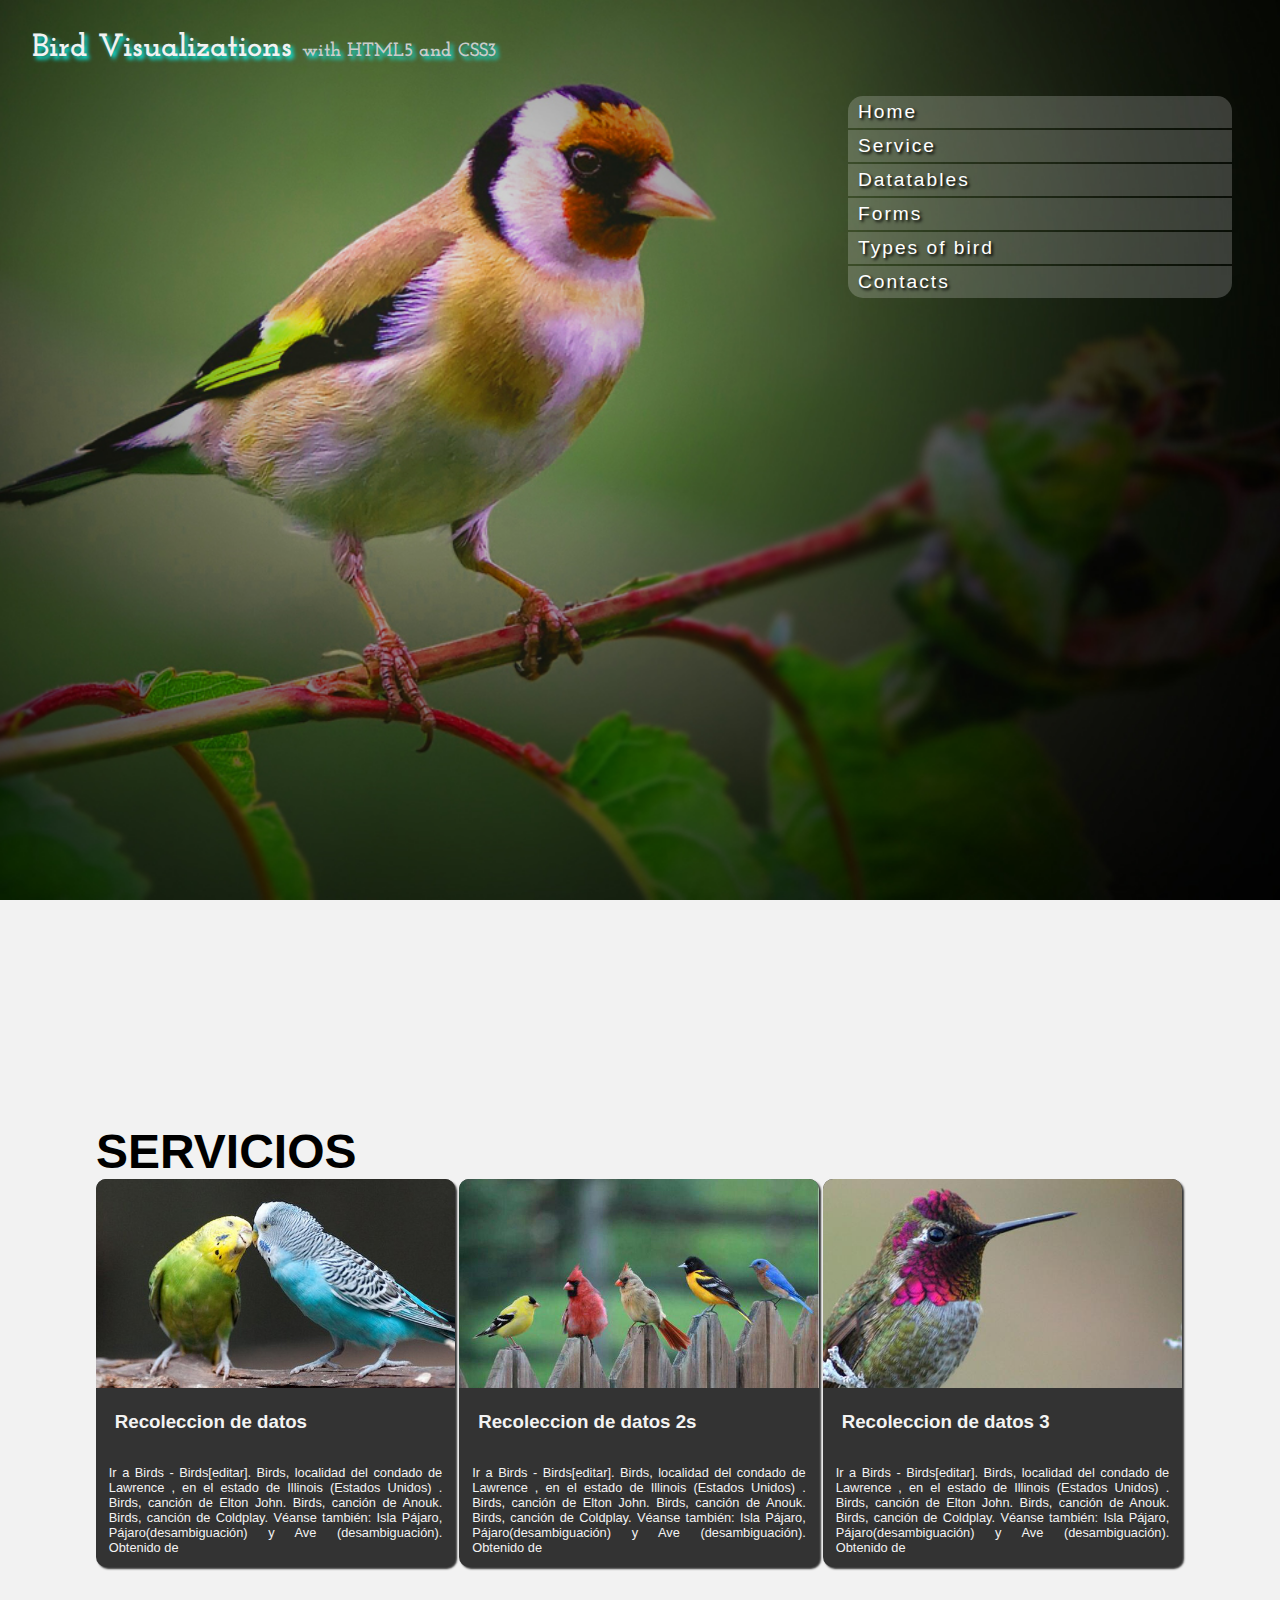
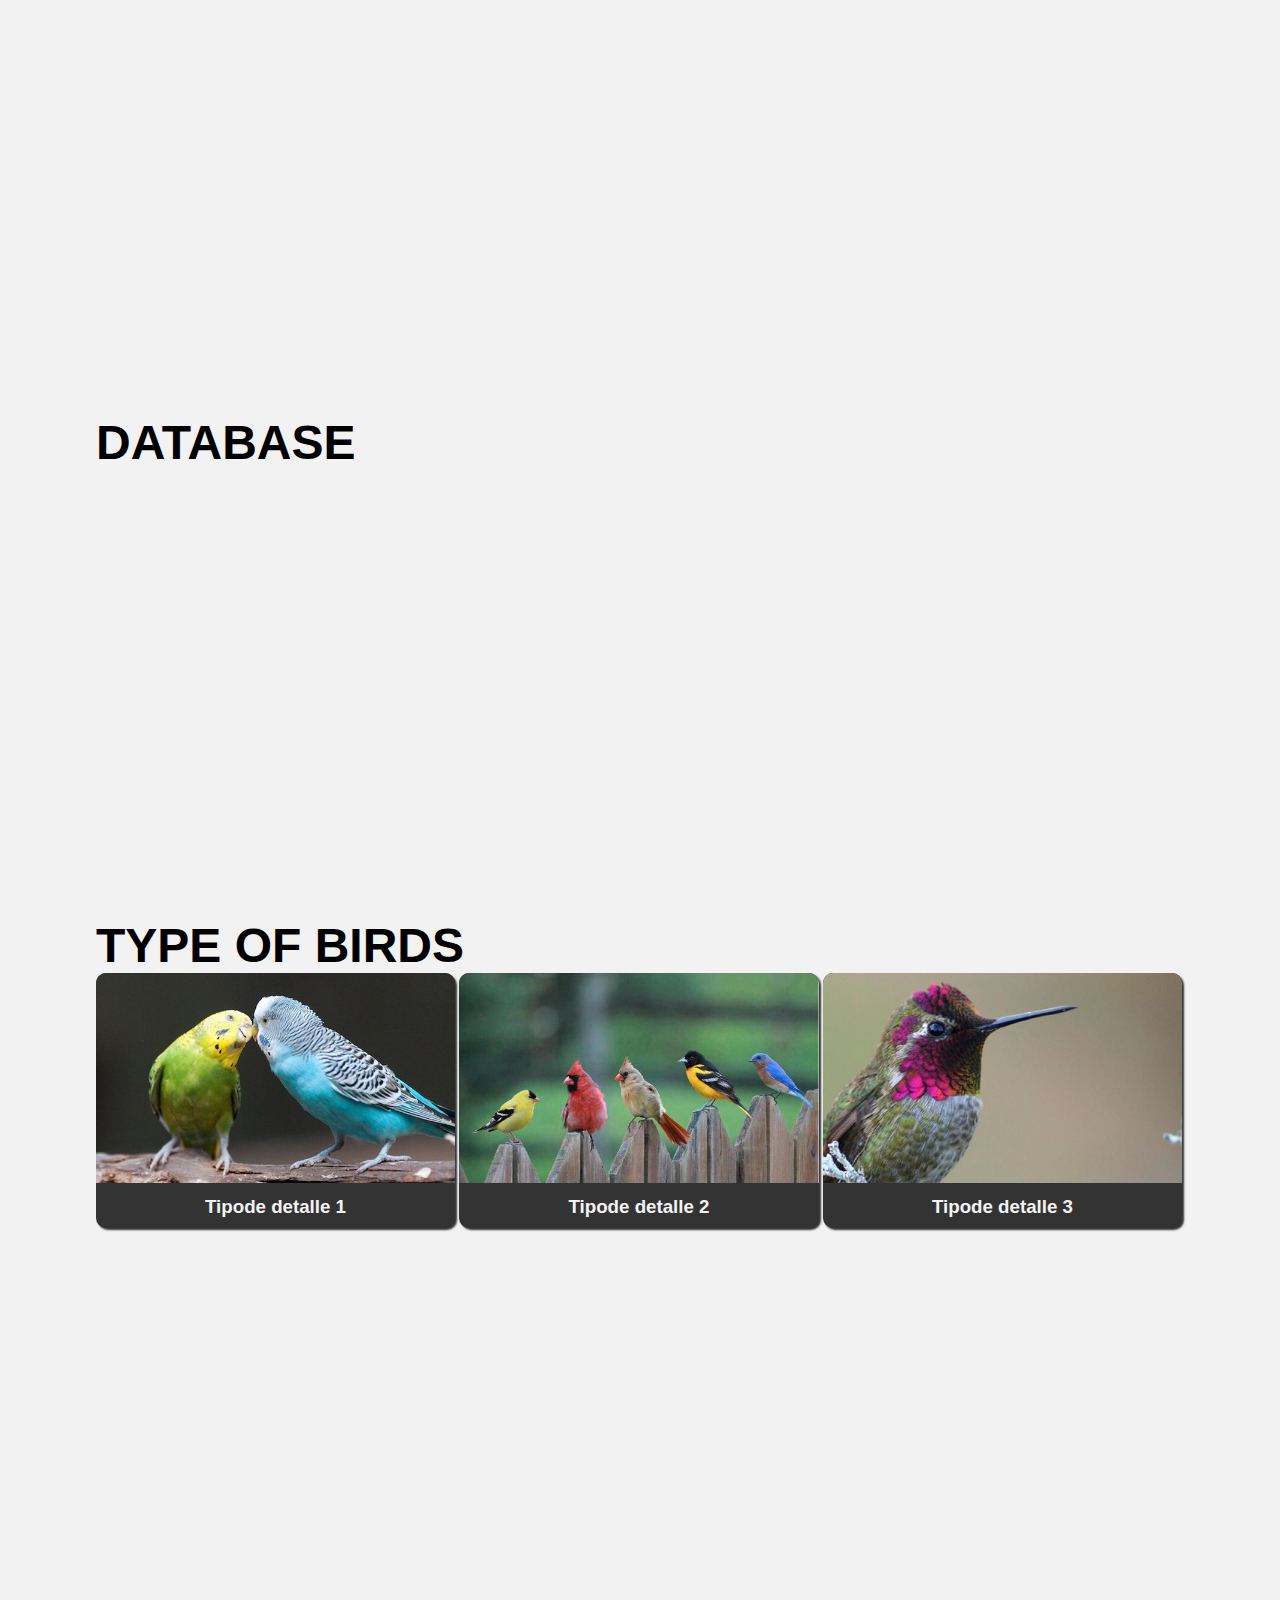
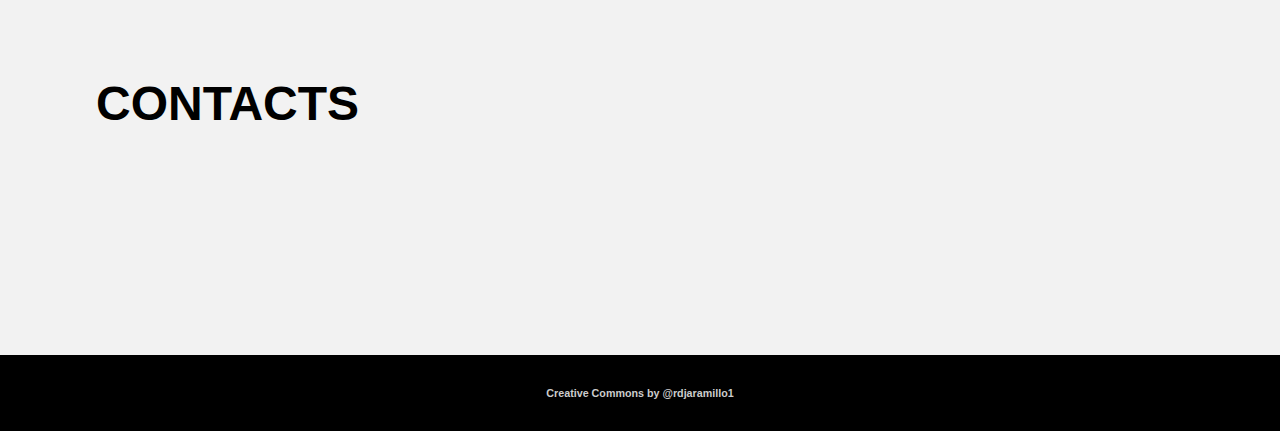
<file: ejemplo2/index.html>
<!DOCTYPE html>
<html>

<head>
  <meta charset="utf-8">
  <title>Visualizacion de datos de aves</title>
  <meta name="description" content="Visualizacion de aves del ecuador">
  <meta name="keywords" content="aves, turismo, ecuador, loja,bird ">
  <meta name="author" content="UTPL by @rdjaramillo1">
  <meta name="viewport" content="width=device-width,initial-scale=1.0">
  <link rel="stylesheet" type="text/css" href="css/style.css">

  <link href="https://fonts.googleapis.com/css?family=Josefin+Slab" rel="stylesheet" type="text/css">
</head>

<body>
  <header>
    <h1>Bird Visualizations <span class="slogan">with HTML5 and CSS3</span></h1>
    <nav>
      <a class="card" href="#">Home</a>
      <a href="#service">Service</a>
      <a href="#database">Datatables</a>
      <a href="#forms">Forms</a>
      <a href="#types">Types of bird</a>
      <a class="cardfin" href="#contacts">Contacts</a>

    </nav>
  </header>
  <main>
    <section class="service">
      <a name="service"></a>
      <h2>Servicios</h2>
      <section class="servicedetalle">
        <img src="img/service1.jpg">
        <h3>Recoleccion de datos</h3>
        <p>Ir a Birds - Birds[editar].
           Birds, localidad del condado de Lawrence
           , en el estado de Illinois (Estados Unidos)
           . Birds, canción de Elton John. Birds, canción de Anouk.
           Birds, canción de Coldplay. Véanse también: Isla Pájaro,
            Pájaro(desambiguación) y Ave (desambiguación). Obtenido de</p>

      </section>
      <section class="servicedetalle">
        <img src="img/service2.jpg">
        <h3>Recoleccion de datos 2s</h3>
        <p>Ir a Birds - Birds[editar].
           Birds, localidad del condado de Lawrence
           , en el estado de Illinois (Estados Unidos)
           . Birds, canción de Elton John. Birds, canción de Anouk.
           Birds, canción de Coldplay. Véanse también: Isla Pájaro,
            Pájaro(desambiguación) y Ave (desambiguación). Obtenido de</p>

      </section>
      <section class="servicedetalle">
        <img src="img/service3.jpg">
        <h3>Recoleccion de datos 3</h3>
        <p>Ir a Birds - Birds[editar].
           Birds, localidad del condado de Lawrence
           , en el estado de Illinois (Estados Unidos)
           . Birds, canción de Elton John. Birds, canción de Anouk.
           Birds, canción de Coldplay. Véanse también: Isla Pájaro,
            Pájaro(desambiguación) y Ave (desambiguación). Obtenido de</p>

      </section>

    </section>
    <section class="database">
        <a name="database"></a>
      <h2>Database</h2>
    </section>
    <section class="tipos">
        <a name="type"></a>
      <h2>Type of Birds</h2>
      <section class="tipodetalle">
        <img src="img/service1.jpg" alt="">
        <h3>Tipode detalle 1</h3>
      </section>
      <section class="tipodetalle">
        <img src="img/service2.jpg" alt="">
        <h3>Tipode detalle 2</h3>
      </section>
      <section class="tipodetalle">
        <img src="img/service3.jpg" alt="">
        <h3>Tipode detalle 3</h3>
      </section>
    </section>
    <section class="contactos">
        <a name="contacts"></a>
      <h2>Contacts</h2>
    </section>
  </main>
  <footer>
    <h6>Creative Commons by @rdjaramillo1</h6>
  </footer>
</body>

</html>
</file>
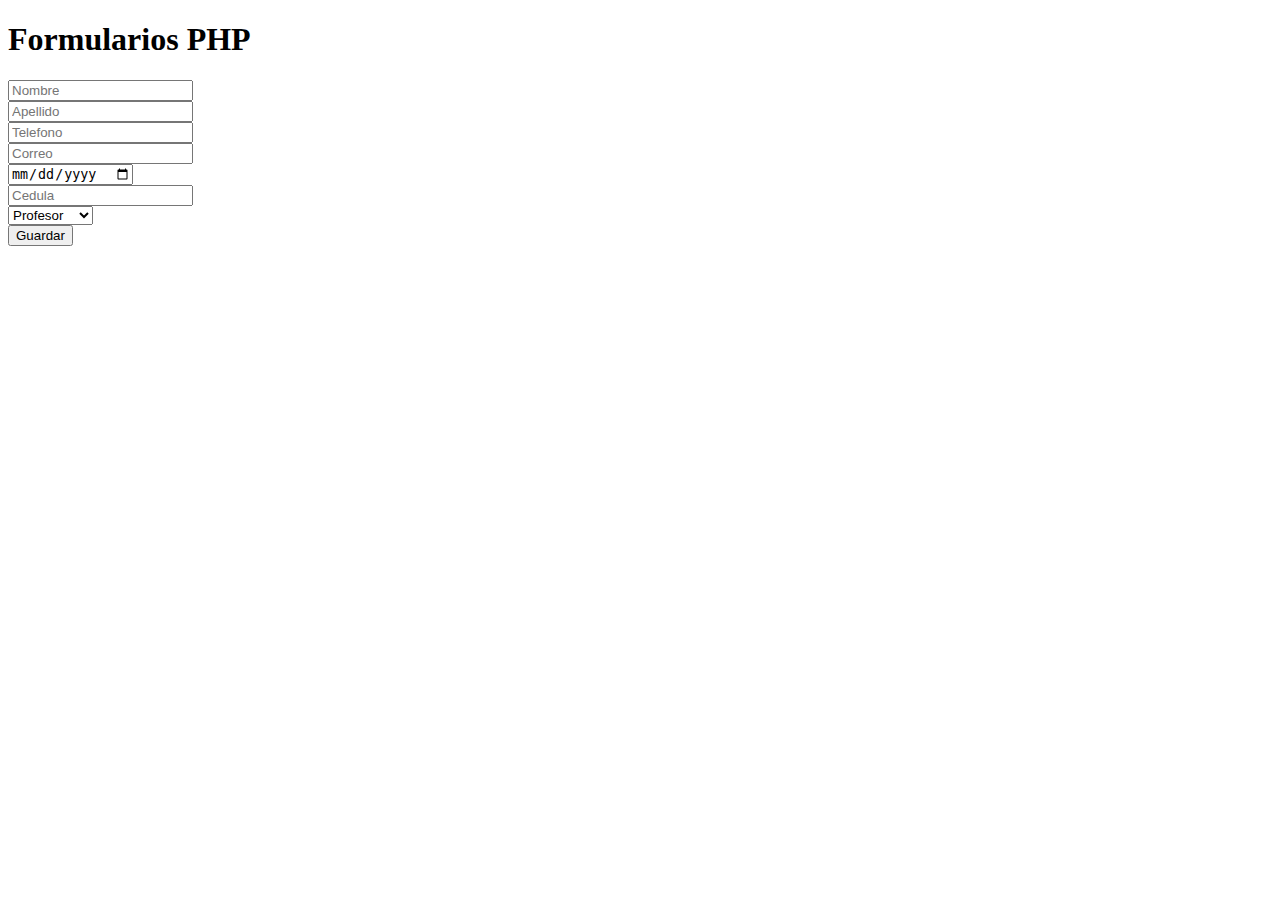
<file: ejemplophp/index.html>
<!DOCTYPE html>
<html lang="en" dir="ltr">
  <header>
    <meta charset="utf-8">
    <title>Ejemplo de PHP</title>
  </header>
  <body>
    <h1>Formularios PHP</h1>
    <form method="post" action="internas/procesar.php" >
    <input type="text" name="nombre" value="" placeholder="Nombre" ><br>
    <input type="text" name="apellido" value=""placeholder="Apellido" ><br>
    <input type="number" name="telefono" value=""placeholder="Telefono" ><br>
    <input type="email" name="correo" value=""placeholder="Correo" ><br>
    <input type="date" name="fecha_nacimiento" value=""placeholder="Fecha de Nacimiento" ><br>
    <input type="number" name="cedula" value=""placeholder="Cedula" ><br>
    <select class="" name="tipo">
      <option value="">Profesor</option>
      <option value="">Estudiante</option>
      <option value="">Otro</option>
    </select><br>
    <button>Guardar</button>
</form>

  </body>
</html>
</file>
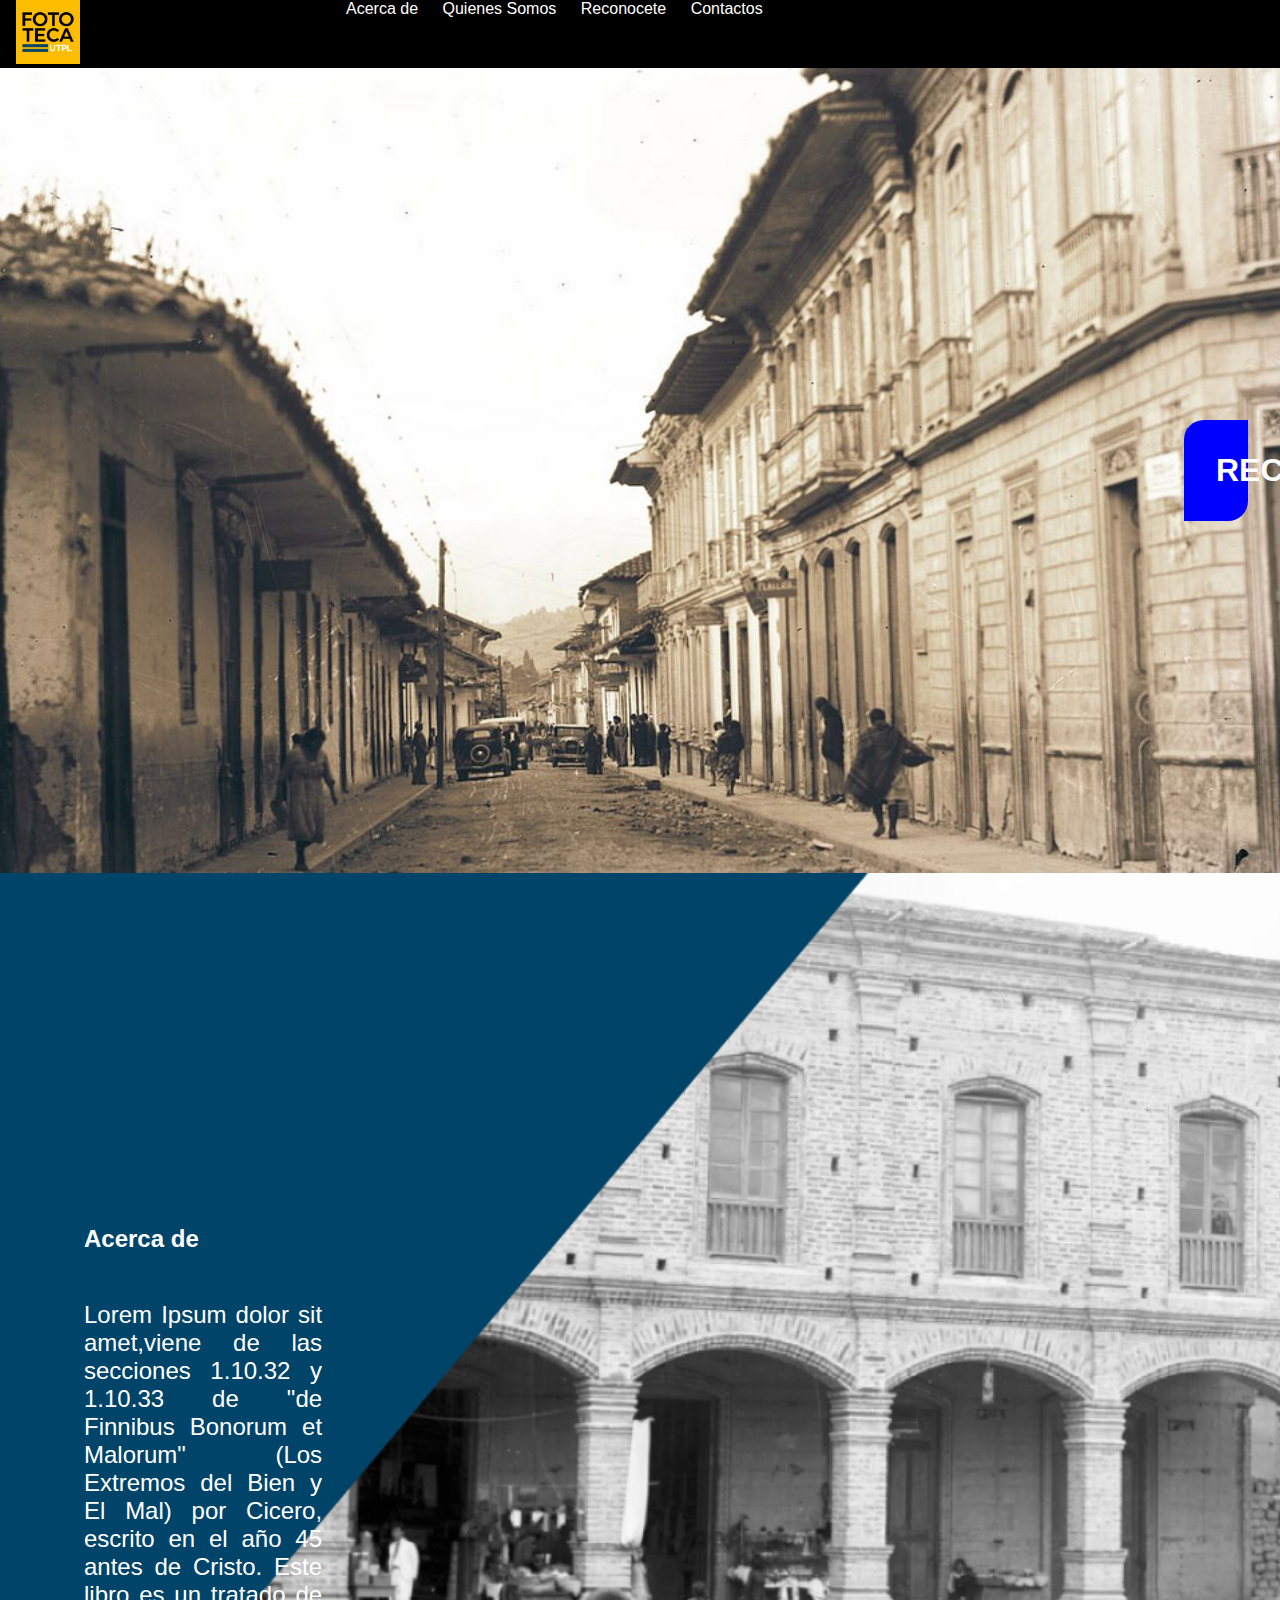
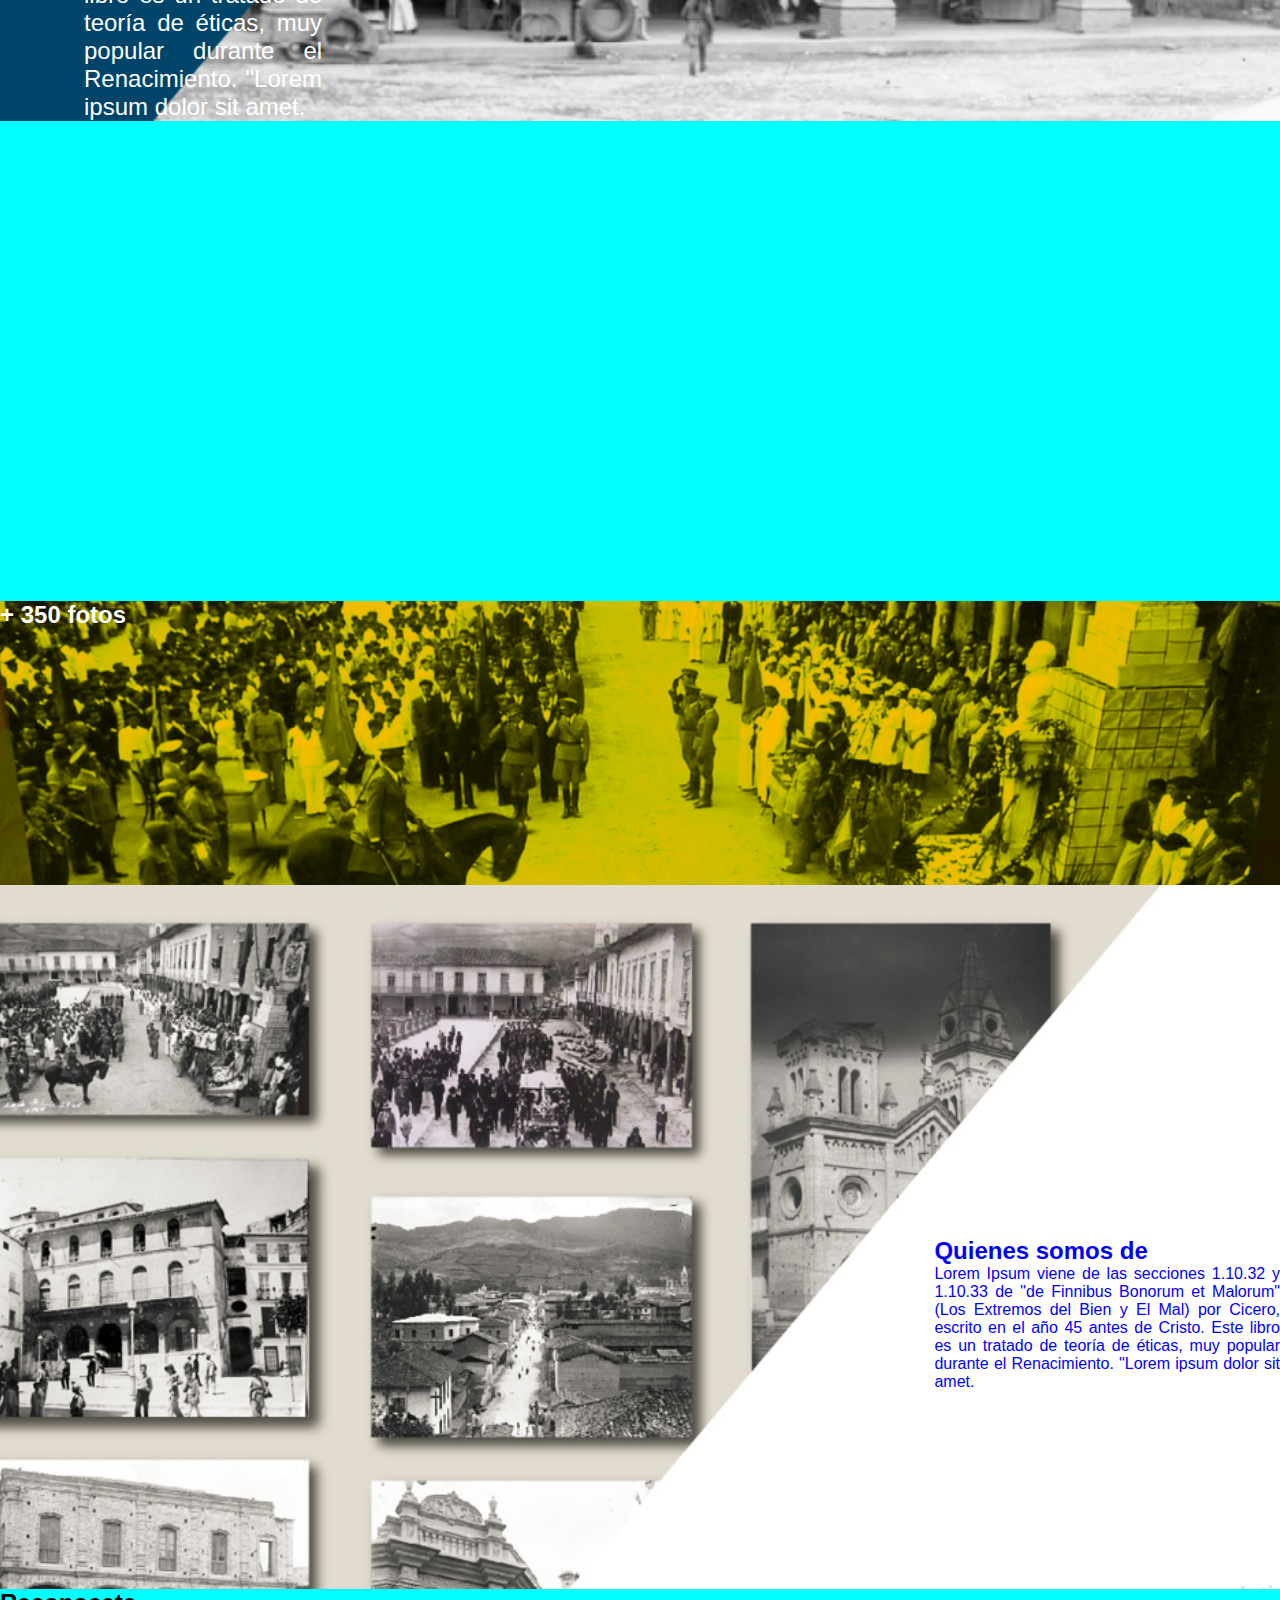
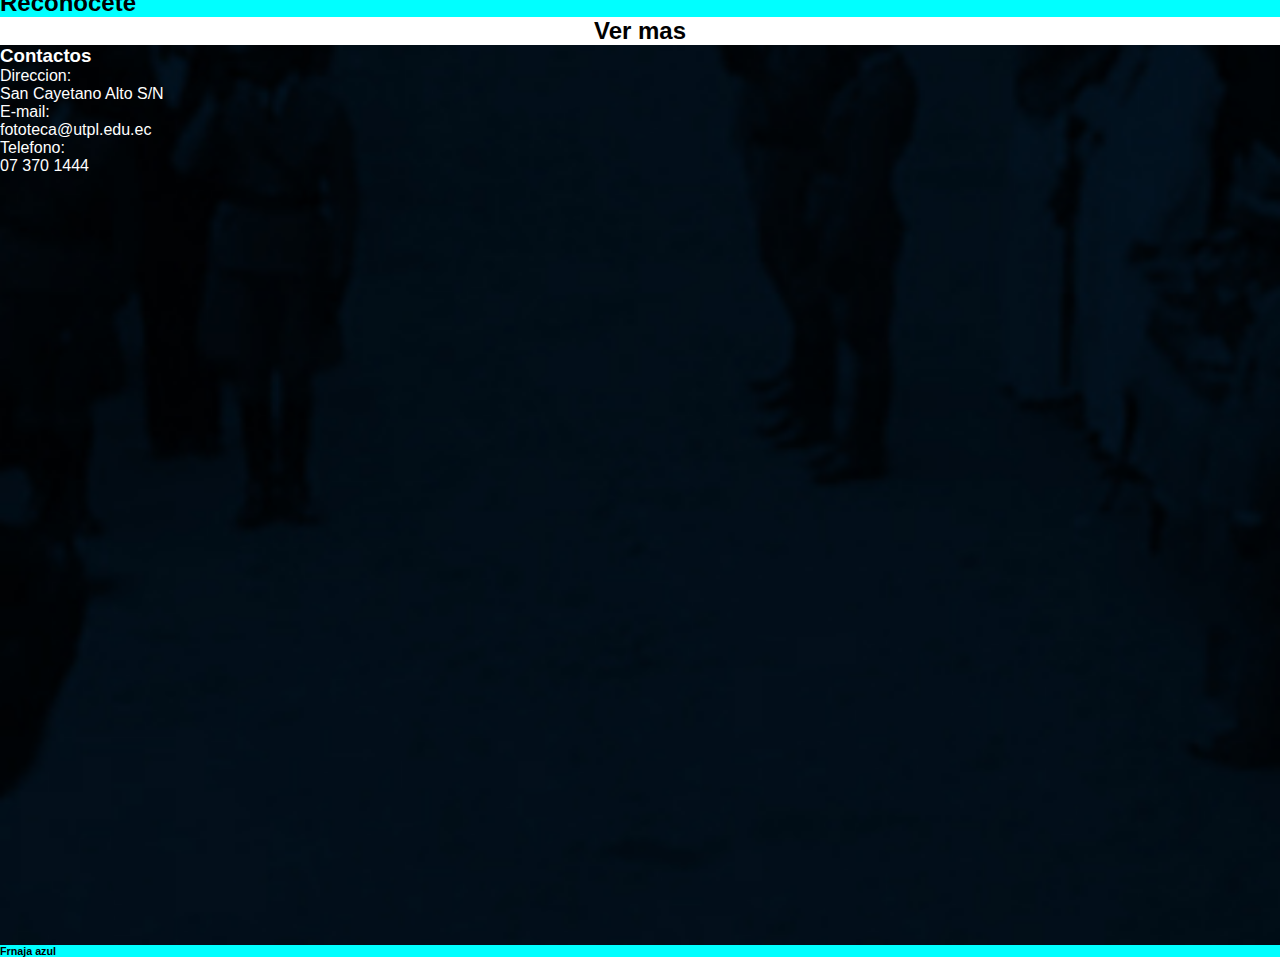
<file: examen/index.html>
<!DOCTYPE html>
<html>

<head>
  <meta charset="utf-8">
  <title>Examen Ingenieria WEB</title>
  <link rel="stylesheet" href="./css/style.css">
  <meta name="keywords" content="examen, design,Loja">
  <meta name="author" content="RENZO JARAMILLO   by @rdjaramillo1">
  <meta name="viewport" content="width=device-width,initial-scale=1.0">

  <link rel="stylesheet" href="css/style.css">

</head>

<body>
  <header>
    <img src="img/logo-fototeca.jpg">
    <nav class="nav">

      <a href="#">Acerca de</a>
      <a href="#quienes">Quienes Somos</a>
      <a href="#reconocete">Reconocete</a>
      <a href="#contac">Contactos</a>
    </nav>

  </header>
  <main>
    <section class="reconocete">
      <h1>RECONOCETE</h1>
    </section>
    <section class="acerca">
      <section class="aaa">
        <h2>Acerca de</h2>
        <p>Lorem Ipsum dolor sit amet,viene de las secciones 1.10.32 y 1.10.33 de "de Finnibus Bonorum et Malorum" (Los Extremos del Bien y El Mal) por Cicero, escrito en el año 45 antes de Cristo. Este libro es un tratado de teoría de éticas, muy popular durante el Renacimiento.
          "Lorem ipsum dolor sit amet.</p>
      </section>

    </section>
    <section class="fotos">
      <h2>+ 350  fotos</h2>
    </section>
    <section class="quienes">
      <section class="bbb">
        <h2>Quienes somos de</h2>
        <p>Lorem Ipsum viene de las secciones 1.10.32 y 1.10.33 de "de Finnibus Bonorum et Malorum" (Los Extremos del Bien y El Mal) por Cicero, escrito en el año 45 antes de Cristo. Este libro es un tratado de teoría de éticas, muy popular durante el Renacimiento.
          "Lorem ipsum dolor sit amet.</p>
      </section>
    </section>
    <section class="reconocetefinal">
      <section class="tiporeconocete">
        <h2>Reconocete</h2>
      </section>


      </section>
      <section class="vermas">
        <h2>Ver mas</h2>
      </section>
  </main>
  <section class="contactosfooter">
    <H3>Contactos</H3>
    <p>Direccion:<br> San Cayetano Alto S/N
    </p>
    <p>E-mail:<br> fototeca@utpl.edu.ec
    </p>
    <p>Telefono:<br> 07 370 1444</p>
  </section>
  <footer>

    <section class="logofinal1">

    </section>
    <section class="logofinal2">

    </section>
    <section class="logofinal3">

    </section>
    <section class="finalfooter">
      <h6>Frnaja azul</h6>
    </section>

  </footer>


</body>

</html>
</file>
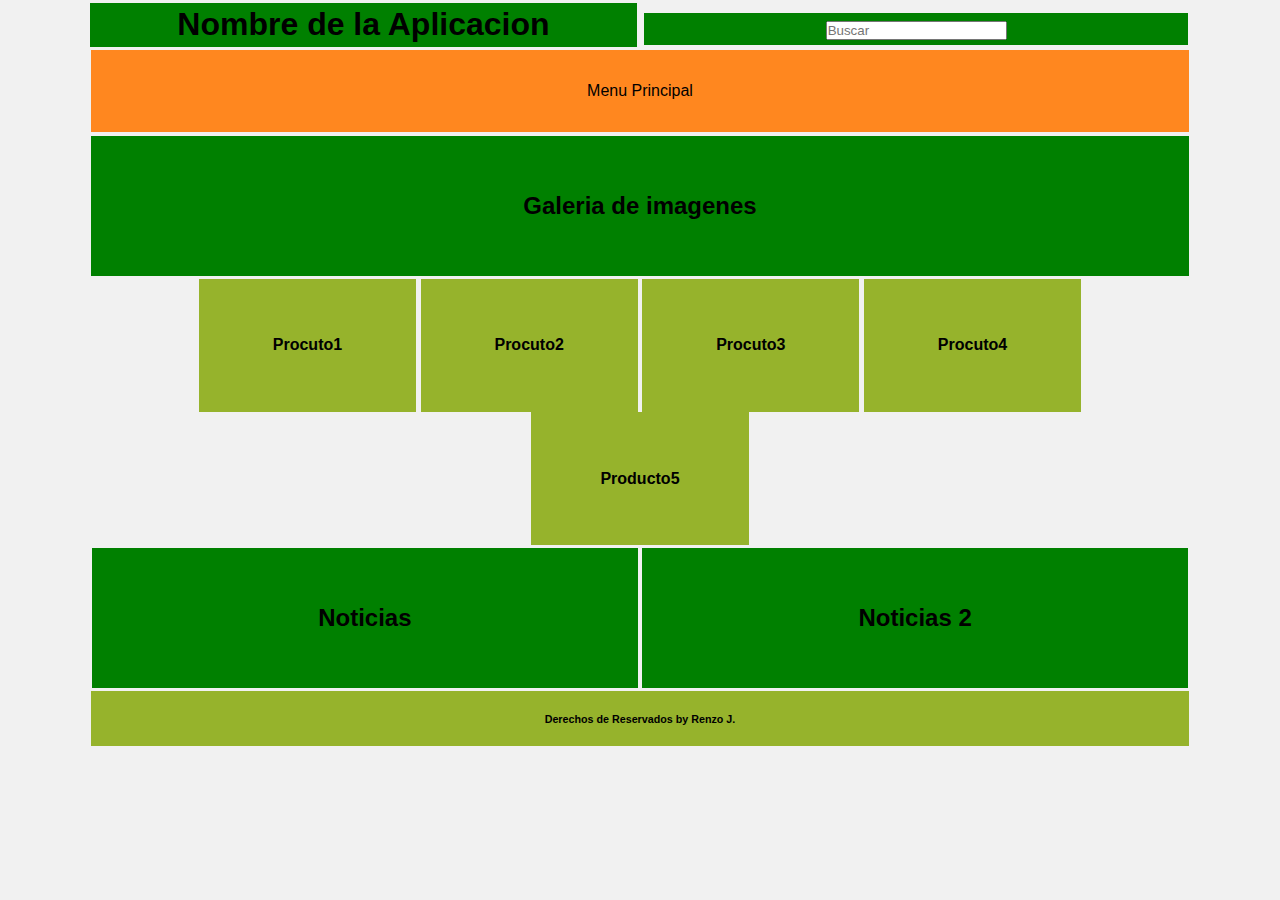
<file: ejemplo1/taller2.html>
<!DOCTYPE html>
<html>

<head>
  <meta charset="utf-8">
  <title>Taller 2</title>
  <link rel="stylesheet" href="./css/estilos2.css">

</head>

<body>
  <header class="cabecera">
    <section id="a1">
      <h1>Nombre de la Aplicacion</h1>
    </section >

    <form id="f1" name="busqueda" method="post">
      <input type="search" name="" value="" placeholder="Buscar">
    </form>
  </header>
  <nav>
    <a href="#">Menu Principal</a>
  </nav>
  <aside class="galeria">
    <h2>Galeria de imagenes</h2>
  </aside>
  <aside class="producto">
    <section class="separa">
      <h4>Procuto1</h4>
      <h4>Procuto2</h4>
      <h4>Procuto3</h4>
      <h4>Procuto4</h4>
      <h4>Producto5</h4>
    </section class="separa">
  </aside>
  <main>
    <section >
      <article id="noti1">
        <h2>Noticias</h2>
      </article>
      <article id="noti2">
        <h2>Noticias 2</h2>
      </article>
    </section>
  </main>
  <footer>
    <h6>Derechos de Reservados by Renzo J.</h6>
  </footer>
</body>

</html>
</file>
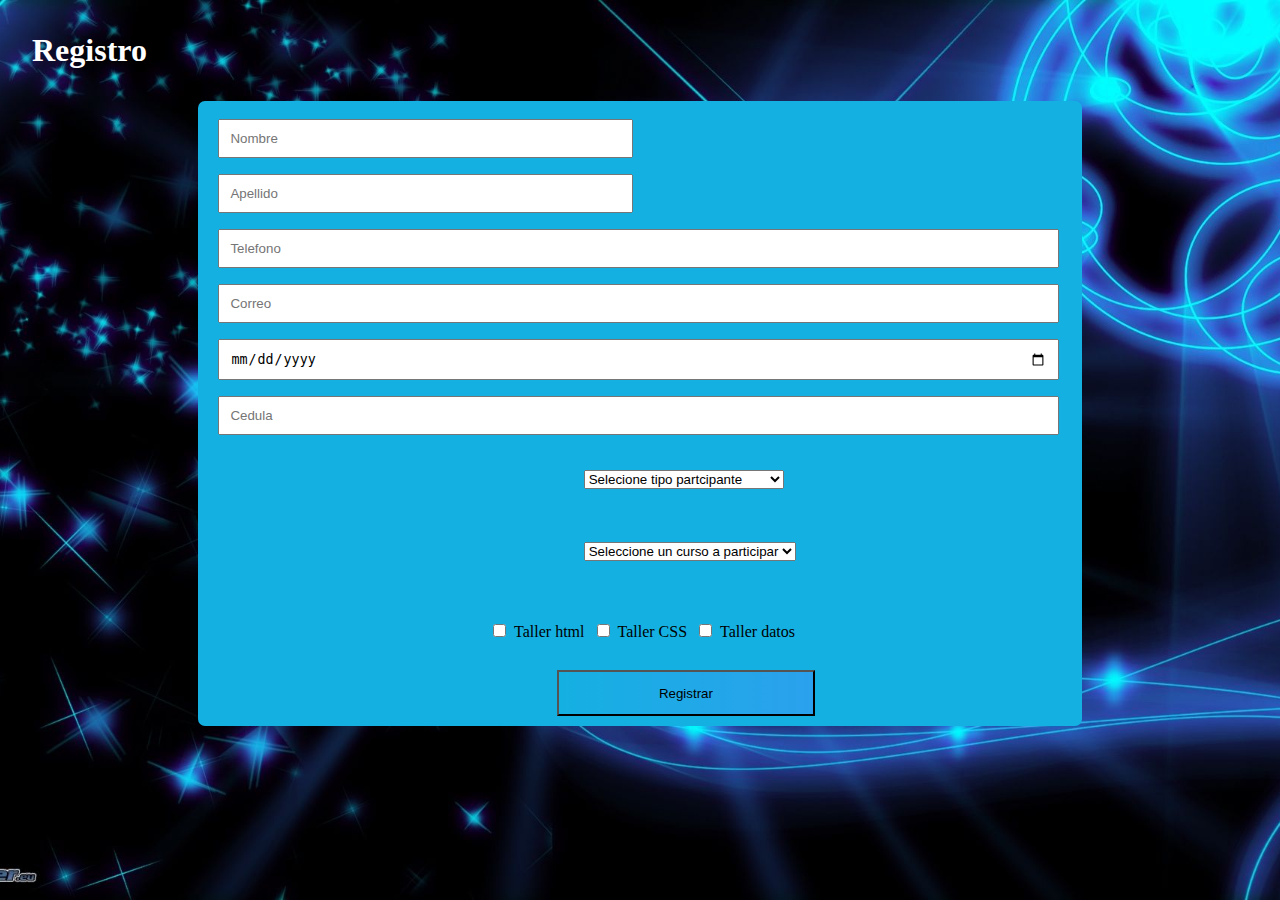
<file: ejemplophp/formulario.html>
<!DOCTYPE html>
<html lang="en" dir="ltr">

<head>
  <meta charset="utf-8">
  <title>Registro</title>
  <meta name="description" content="Factura cursos">
  <meta name="keywords" content="taller, ecuador, loja,cursos ">
  <meta name="author" content="UTPL by @rdjaramillo1">
  <meta name="viewport" content="width=device-width,initial-scale=1.0">
  <link rel="stylesheet" type="text/css" href="css/style.css">

  <link href="https://fonts.googleapis.com/css?family=Josefin+Slab" rel="stylesheet" type="text/css">
</head>

<body>
  <header>
    <h1>Registro</h1>
  </header>
  <form class="" action="internas/calcular.php" method="post">
    <div class="contenedor">
      <input type="text" name="nombre" value="" placeholder="Nombre" class="input48">
      <input type="text" name="apellido" value="" placeholder="Apellido" class="input48">
      <input type="number" name="telefono" value="" placeholder="Telefono" class="input100"><br>
      <input type="email" name="correo" value="" placeholder="Correo" class="input100"><br>
      <input type="date" name="fecha_nacimiento" value="" placeholder="Fecha de Nacimiento" class="input100"><br>
      <input type="text" name="cedula" value="" placeholder="Cedula" class="input100"><br>
    <select class="tipo" name="tipo">
      <option>Selecione tipo partcipante</option>
      <option value="1">Docente</option>
      <option value="2">Estudiante</option>
      <option value="3">Otro</option>
    </select><br>

    <select class="curso" name="curso">
      <option >Seleccione un curso a participar</option>
      <option value="1">JAVA</option>
      <option value="2">ANDROID</option>
      <option value="3">PHP</option>
    </select><br>
    <div class="taller">
      <input type="checkbox" name="taller1" value="1">Taller html
      <input type="checkbox" name="taller2" value="2">Taller CSS
      <input type="checkbox" name="taller3" value="3">Taller datos
    </div>

      <button>Registrar</button>
    </div>

  </form>

</body>

</html>
</file>
<file: ejemplo2/css/style.css>
*{
  padding: 0;
  margin: 0;
}
html, body{
  background:#f2f2f2;
  font-family: arial;
  height: 100%;
}
header{
  background: url(../img/bg_bird.jpg);
  height: 100%;
  background-position: center center;
  background-repeat: no-repeat;
  background-attachment: fixed;
  background-size: cover;
  background-color: #999;


}

header h1{
  font-family: 'Josefin Slab', serif;
  color: #f2f2f2;
  padding: 1em;
  text-shadow: 3px 3px 4px cyan;
}
header h1 span.slogan{
  font-size: 0.6em;
  color: #ccc;

}
nav{
  width: 30%;
  float: right;
  margin-right: 3em;
}
nav a{
  display: block;
  color: #ffff;
  text-decoration: none;
  background: rgba(255,255,255,0.2);
  text-shadow:2px 2px 3px  #000;
  font-size: 1.2em;
  padding: 5px 10px;
  letter-spacing: 2px;
  transition:all 0.4s ease-in-out;
  margin-bottom: 2px;

}
nav:hover a{
  text-shadow: 0px 0px 10px #fff;
  color: transparent;
}
nav a:hover{
  background: transparent;
  text-shadow: 1px 1px 10px rgba(71, 80, 23, 0.6);
  color :#e26ce0;
}

.card{
  border-radius:15px 15px 0 0 ;

}
.cardfin{
  border-radius:0 0 15px 15px  ;

}
main{
  width: 90%;
  margin: 0 auto;
}
h2{
  font-size: 3em;
  text-transform: uppercase;
}
.service, .database, .contactos, .tipos{
  padding: 14em 2em;

}
.servicedetalle , .tipodetalle{
width: 33%;
background: #333;
color:#f3f3f3;
display: inline-block;
text-align: justify;
border-radius: 10px;
box-shadow: 2px 2px 2px #333;
}
.servicedetalle img, .tipodetalle img{
  width: 100%;
  transition: .5s ease-in-out;
  border-radius: 10px 10px 0 0;
}
.tipodetalle h3{
  padding: 0.5em 0;
  text-align: center;
}
.tipodetalle img:hover{
  border-radius: 50%;
  transform:  rotate(360deg);
  box-shadow: 4px 4px 6px #fff;
}
.servicedetalle img:hover{
  /*filter: grayscale(90%);*/
  filter: saturate(180%);
  transform: scale(1.3);
  transition: .5s ease-in-out;
}
.servicedetalle h3, .servicedetalle p{
  padding: 1em;
}
.servicedetalle p{
  font-size: 0.8em;
}

footer{
  background: #000;
  color: #ccc;
  text-align: center;
}
footer h6{
  padding: 3em 0;
}
@media screen and (max-width: 700px) and (min-width: 350px){
  .servicedetalle {
    display: inline-block;
    color: yellow;
    width: 100%;
  }
}
@media screen and (max-width: 700px) and (min-width: 350px){
.tipodetalle {
  flex-direction: column;
  width: 100%;

}
nav{
  width: 50%;
  float: left;
  margin-left: 2em;
}
}
</file>
<file: examen/css/style.css>
* {
  margin: 0;
  padding: 0;
}

html, body {
  background: cyan;
  font-family: arial;
  height: 100%;
}

header {
  background: black;
}

header img {
  width: 5%;
  padding: 0 0 0 1em;
  background: black;
}

nav {
  width: 70%;
  float: right;
  margin-right: 3em;
}

nav a {
  display: inline;
  color: #ffff;
  text-decoration: none;
  padding: 5px 10px;
  margin-bottom: 2px;
}

.reconocete, .acerca, .quienes {
  padding: 22em 0em;
}

.reconocete  {
  background: url(../img/slider1.jpg);
  height: 100%;
  width: 100%;
  background-repeat: no-repeat;
  background-position: center center;
  background-size: cover;
}
.reconocete h1{
  background: blue;
  color: white;
  padding: 1em;
  margin: 0 37em 0 37em;
  text-align: center;
  border-radius: 20px 0 20px 0;
}

.acerca {
  padding-bottom: 0;
  background: url(../img/acercade.jpg);
  height: 100%;
  width: 100%;
  background-repeat: no-repeat;
  background-position: center center;
  background-size: cover;
}
.acerca h2{
  text-align: justify;
  color: white;
  width: 18.6%;
  margin-bottom: 2em;
  font-size: 1.5em;
  margin-left: 3.5em;
}
.acerca p {
  text-align: justify;
  color: white;
  width: 18.6%;
  margin-bottom: 20em;
  font-size: 1.5em;
  margin-left: 3.5em;
}



.fotos {
  padding-bottom: 16em;
  background: url(../img/num_fotos.jpg);
  height: 100%;
  width: 100%;
  background-repeat: no-repeat;
  background-position: center center;
  background-size: cover;
}

.fotos h2 {
  color: white;
  vertical-align: bottom;
}

.quienes {
  background: url(../img/quienes_somos.jpg);
  height: 100%;
  width: 100;
  background-repeat: no-repeat;
  background-position: center center;
  background-size: cover;
}

.bbb {
  text-align: justify;
  color: blue;
  width: 27%;
  float: right;
}
.reconocetefinal{
  width: 100%:
}
.vermas{
  background: white;
  text-align: center;
}


.contactosfooter {
  background: url(../img/pie-logos.jpg);
  height: 100%;
  width: 100;
  background-repeat: no-repeat;
  background-position: center center;
  background-size: cover;
  color: white;
}
</file>
<file: ejemplo1/css/estilos2.css>
* {
  margin: 0;
  padding: 0;
}

body {
  background-color: #f1f1f1;
  font-family: sans-serif;
}

header.cabecera {
  width: 90%;
  margin: 0.2em auto;
  text-align: center;
}

#a1 {
  width: 47%;
  display: inline-block;
  padding: 0.2em;
  background: green;
}

#f1 {
  width: 47%;
  display: inline-block;
  padding: 0.5em 0.1em 0.3em;
  background: green;
  margin: 2px;

}

nav {
  background: #FF871F;
  width: 85.8%;
  margin: 0.2em auto;
  padding: 2em 0em;
  text-align: center;

}
a{
  text-decoration: none;
  color: black;
}

.galeria {
  width: 85.8%;
  background: green;
  margin: 0.2em auto;
  padding: 3.5em 0em;
  text-align: center;
}

.producto {
  width: 85.8%;
  text-align: center;
  margin: 0 auto;

}

.separa h4 {
  width: 19.2%;
  background: #96B32C;
  display: inline-block;
  padding: 3.6em 0.2em;
}

main {
  width: 85.8%;
  margin: 0.2em auto;
  text-align: center;

}

#noti1 {
  width: 49.7%;
  display: inline-block;
  padding: 3.5em 0em;
  background: green;
}

#noti2 {
  width: 49.7%;
  display: inline-block;
  padding: 3.5em 0em;
  background: green;
}

footer h6 {
  padding: 2em 0;
  text-align: center;
  background-color: #96B32C;
  width: 85.8%;
  margin: 0 auto;
}
</file>
<file: ejemplophp/css/style.css>
*{
  padding: 0;
  margin: 0;
}
header,body{
  background: url(../img/fondo.jpg);
  height: 100%;
  background-position: center center;
  background-repeat: no-repeat;
  background-attachment: fixed;
  background-size: cover;
  background-color: #999;

}
header h1{
  color: white;
  margin: 1em;
}
form{
  width: 69%;
  margin: auto;
  background:  #15b0e2;
  border-radius: 7px;

}
.contenedor{
  padding: 10px;
  margin: 2px;
}
input{
  margin: 8px;
  padding: 10px;
}
.input48{
  width: 45.5%;
}
.input100{
  width: 95%;
}
.tipo{
  margin-top: 2em;
  margin-left: 28em;
  margin-bottom: 2em;
  width: 15em;

}
.curso{
  margin-top: 2em;
  margin-left: 28em;
  margin-bottom: 2em;
}
.taller{
  text-align:center;
  padding-top: 1em;
  margin: 0.75em;
}
button{
  background: linear-gradient(to right, rgba(43, 161, 237,0), rgba(43, 161, 237,1));

  width: 30%;
  padding: 1em 1em;
  margin-top: 1em;
  margin-left: 26em;

}
</file>
